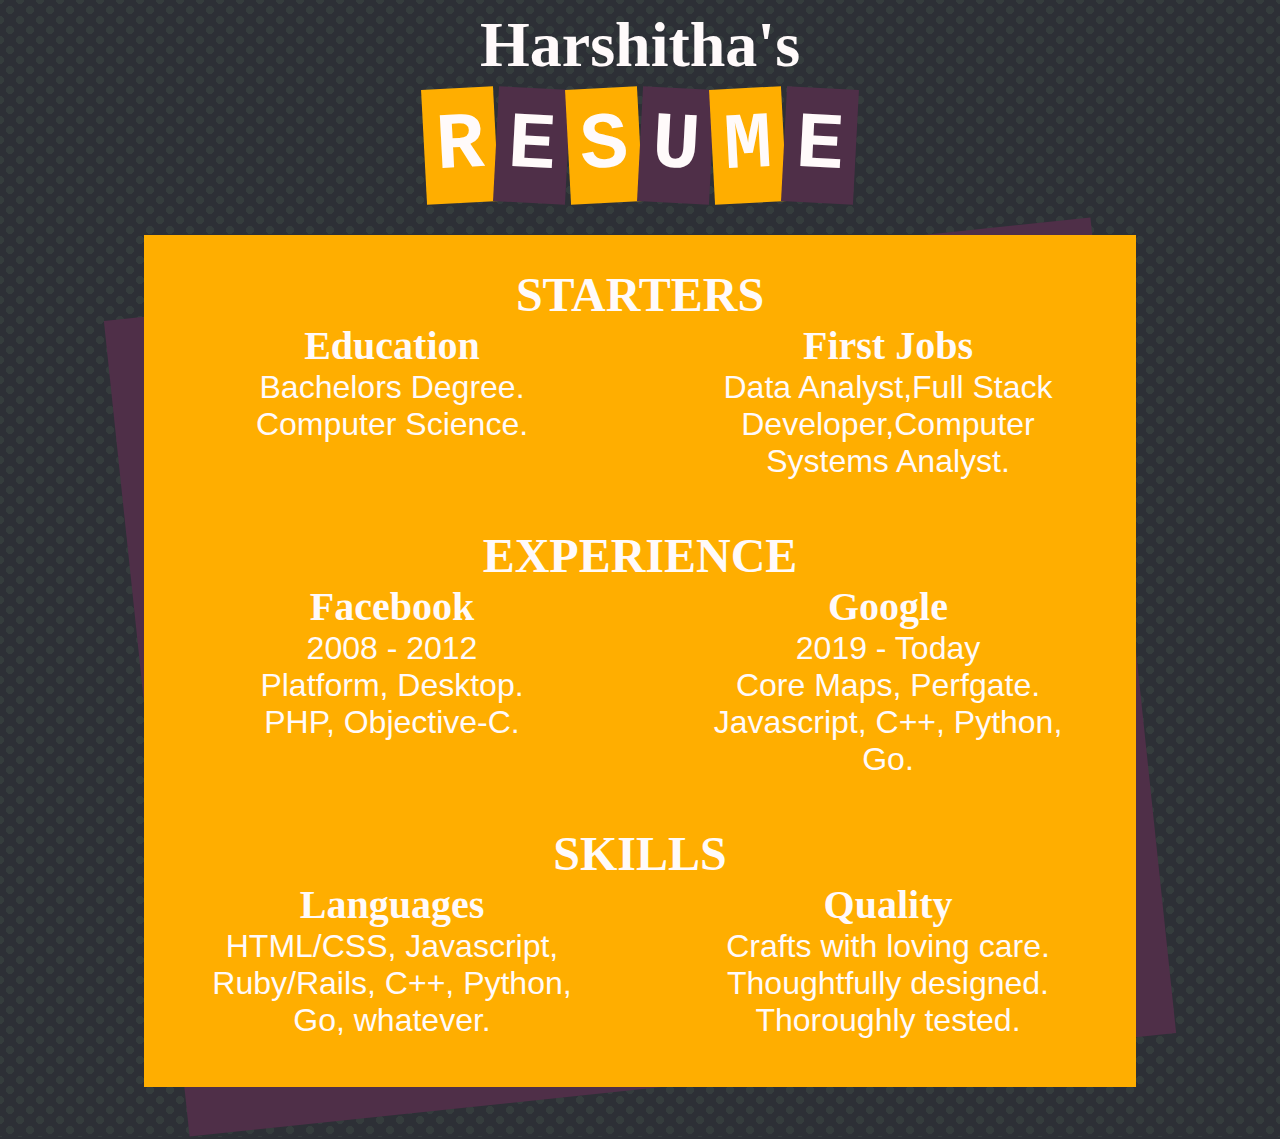
<file: index.html>
<!DOCTYPE html>
<html lang="en">
<head>
    <meta charset="UTF-8">
    <meta name="viewport" content="width=device-width, initial-scale=1.0">
    <title>Document</title>
    
      
      <link rel="stylesheet"href="./res1.css">
      </head>
<body>
    <h2>Harshitha's</h2>
<h1>
  <span>R</span>
  <span>E</span>
  <span>S</span>
  <span>U</span>
  <span>M</span>
  <span>E</span>
</h1>

<div class="menu">
  <div class="course">
    <h3>Starters</h3>
    <div class="item">
      <h4>Education</h4>
      <p>Bachelors Degree.</p>
      <p>Computer Science.</p>
    </div>
    <div class="item">
      <h4>First Jobs</h4>
      <p>Data Analyst,Full Stack Developer,Computer Systems Analyst.</p>
    </div>
  </div>
  <div class="course">
    <h3>Experience</h3>
    <div class="item">
      <h4>Facebook</h4>
      <p>2008 - 2012</p>
      <p>Platform, Desktop.</p>
      <p>PHP, Objective-C.</p>
    </div>
    <div class="item">
      <h4>Google</h4>
      <p>2019 - Today</p>
      <p>Core Maps, Perfgate.</p>
      <p>Javascript, C++, Python, Go.</p>
    </div>
  </div>
  <div class="course">
    <h3>Skills</h3>
    <div class="item">
      <h4>Languages</h4>
      <p>HTML/CSS, Javascript, Ruby/Rails, C++, Python, Go, whatever.</p>
    </div>
    <div class="item">
      <h4>Quality</h4>
      <p>Crafts with loving care.</p>
      <p>Thoughtfully designed.</p>
      <p>Thoroughly tested.</p>
    </div>
  </div>
</div>
    
</body>
</html>
</file>
<file: res1.css>
body {
    --bg-color: #2d3036;
    --bg-size: 20px;
    --bg-position: calc(var(--bg-size) / 2);
    --main-text-color: snow;
    --primary-color: rgb(255, 174, 0);
    --rad-color: #353d3d;
    --rad-percent: 30%;
    --secondary-color: rgb(79, 47, 72);
  
    color: var(--main-text-color);
    font-family: "Fira Sans", sans-serif;
    background-color: var(--bg-color);
    background-image:
      radial-gradient(var(--rad-color) var(--rad-percent), transparent 0%),
      radial-gradient(var(--rad-color) var(--rad-percent), transparent 0%);
    background-position: 0 0, var(--bg-position) var(--bg-position);
    background-size: var(--bg-size) var(--bg-size);
    text-align: center;
  }
  
  h1 {
    font-family: "Fira Mono", monospace;
    font-size: 5em;
    margin: 0;
  }
  h1 span {
    --rotation: 3deg;
    display: inline-block;
    margin: 0 -0.3em;
    padding: 0.15em;
  }
  h1 span:nth-of-type(odd) {
    background: var(--primary-color);
    transform: rotate(calc(var(--rotation) * -1));
  }
  h1 span:nth-of-type(even) {
    background: var(--secondary-color);
    transform: rotate(var(--rotation));
  }
  
  h2 {
    font-family: "Satisfy", cursive;
    font-size: 4em;
    margin: 0.1em 0;
  }
  
  h3 {
    font-family: "Sriracha", cursive;
    font-size: 3em;
    margin: 0;
    text-transform: uppercase;
  }
  
  h4 {
    font-family: "Kaushan Script", cursive;
    font-size: 2.5em;
    margin: 0;
  }
  
  p {
    font-size: 2em;
    margin: 0;
  }
  
  .menu {
    background-color: var(--primary-color);
    display: grid;
    margin: 2em auto;
    padding: 2em 1em;
    position: relative;
    row-gap: 2em;
    width: 32em;
  }
  .menu::before {
    background-color: var(--secondary-color);
    bottom: 0;
    content: "";
    left: 0;
    position: absolute;
    right: 0;
    top: 2em;
    transform: rotate(-3deg);
    z-index: -1;
  }
  
  .item {
    margin-bottom: 1em;
    margin-left: 2em;
    margin-right: 2em;
  }
  
  /* WIDE SCREENS / PRINT */
  @media (min-width: 1024px), print {
    .menu {
      width: 60em;
    }
    .menu::before {
      transform: rotate(-6deg);
    }
  
    .course {
      column-gap: 2em;
      display: grid;
      grid-template-columns: 1fr 1fr;
    }
    .course h3 {
      grid-column: 1 / span 2;
    }
  }
  
  /* PRINT */
  @media print {
    body {
      background-color: white;
      background-image: none;
      color: black;
    }
  
    h1 {
      font-family: "Fira Sans", sans-serif;
      font-size: 48px;
    }
    h1 span {
      background-color: white !important;
      margin: 0;
      padding: 0;
      transform: none !important;
    }
  
    h2 {
      font-size: 40px;
      margin: 0;
    }
  
    h3 {
      font-size: 36px;
    }
  
    h4 {
      font-size: 32px;
    }
  
    p {
      font-size: 20px;
    }
  
    .header-icon,
    #dark_toggle + label {
      display: none !important;
    }
  
    .menu {
      background-color: white;
      margin: 0 auto;
      padding: 0;
      row-gap: 24px;
      width: 100%;
    }
    .menu::before {
      display: none;
    }
  
    .course {
      column-gap: 24px;
    }
  
    .item {
      margin-bottom: 16px;
      margin-left: 24px;
      margin-right: 24px;
    }
  }
</file>
